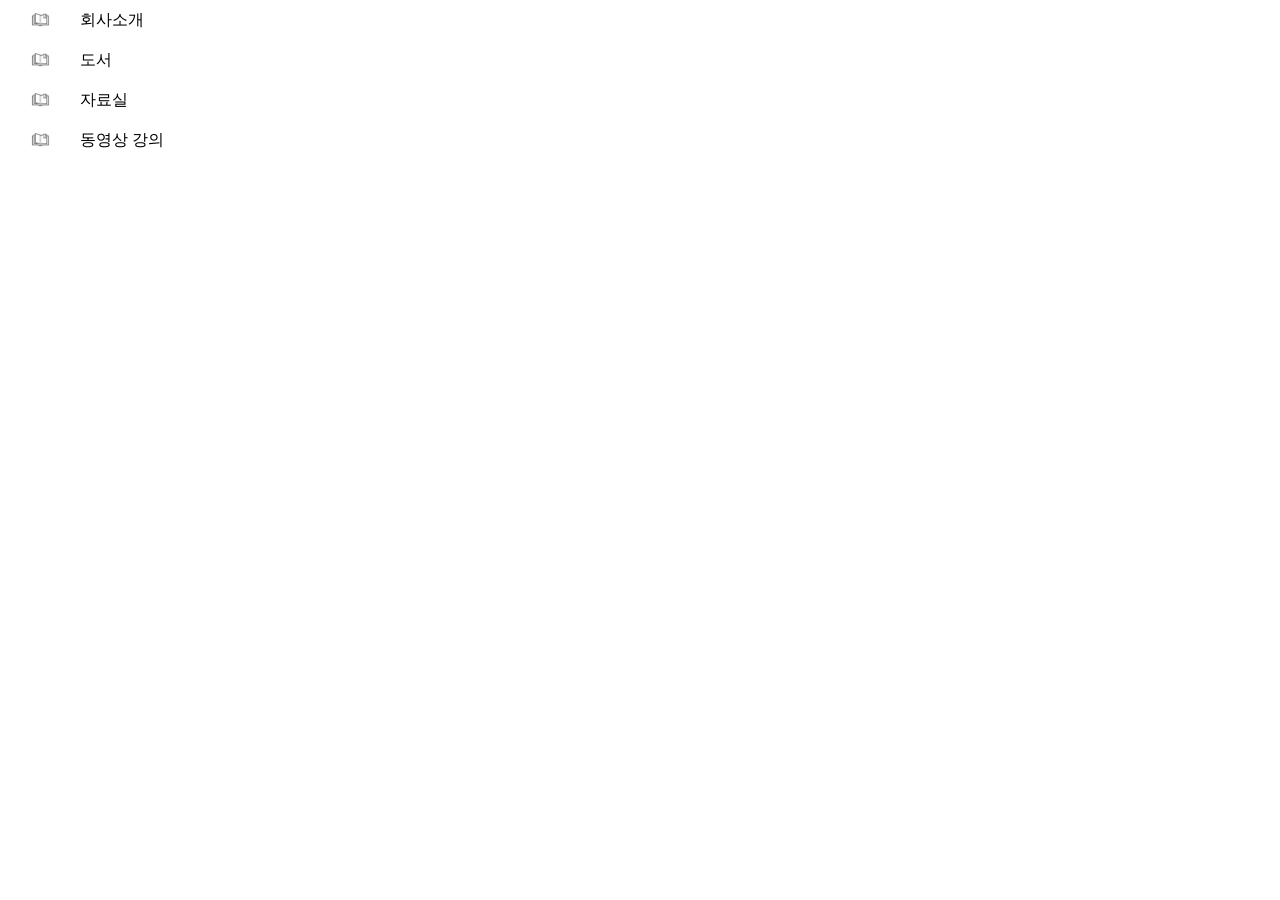
<file: index.html>
<!DOCTYPE html>
<html lang="ko">
<head>
    <meta charset="UTF-8">
    <meta name="viewport" content="width=device-width, initial-scale=1.0">
    <title>background</title>
    <link rel="stylesheet" href="index.css">
</head>
<body>
    <ul>
        <li>회사소개</li>
        <li>도서</li>
        <li>자료실</li>
        <li>동영상 강의</li>
    </ul>
</body>
</html>
</file>
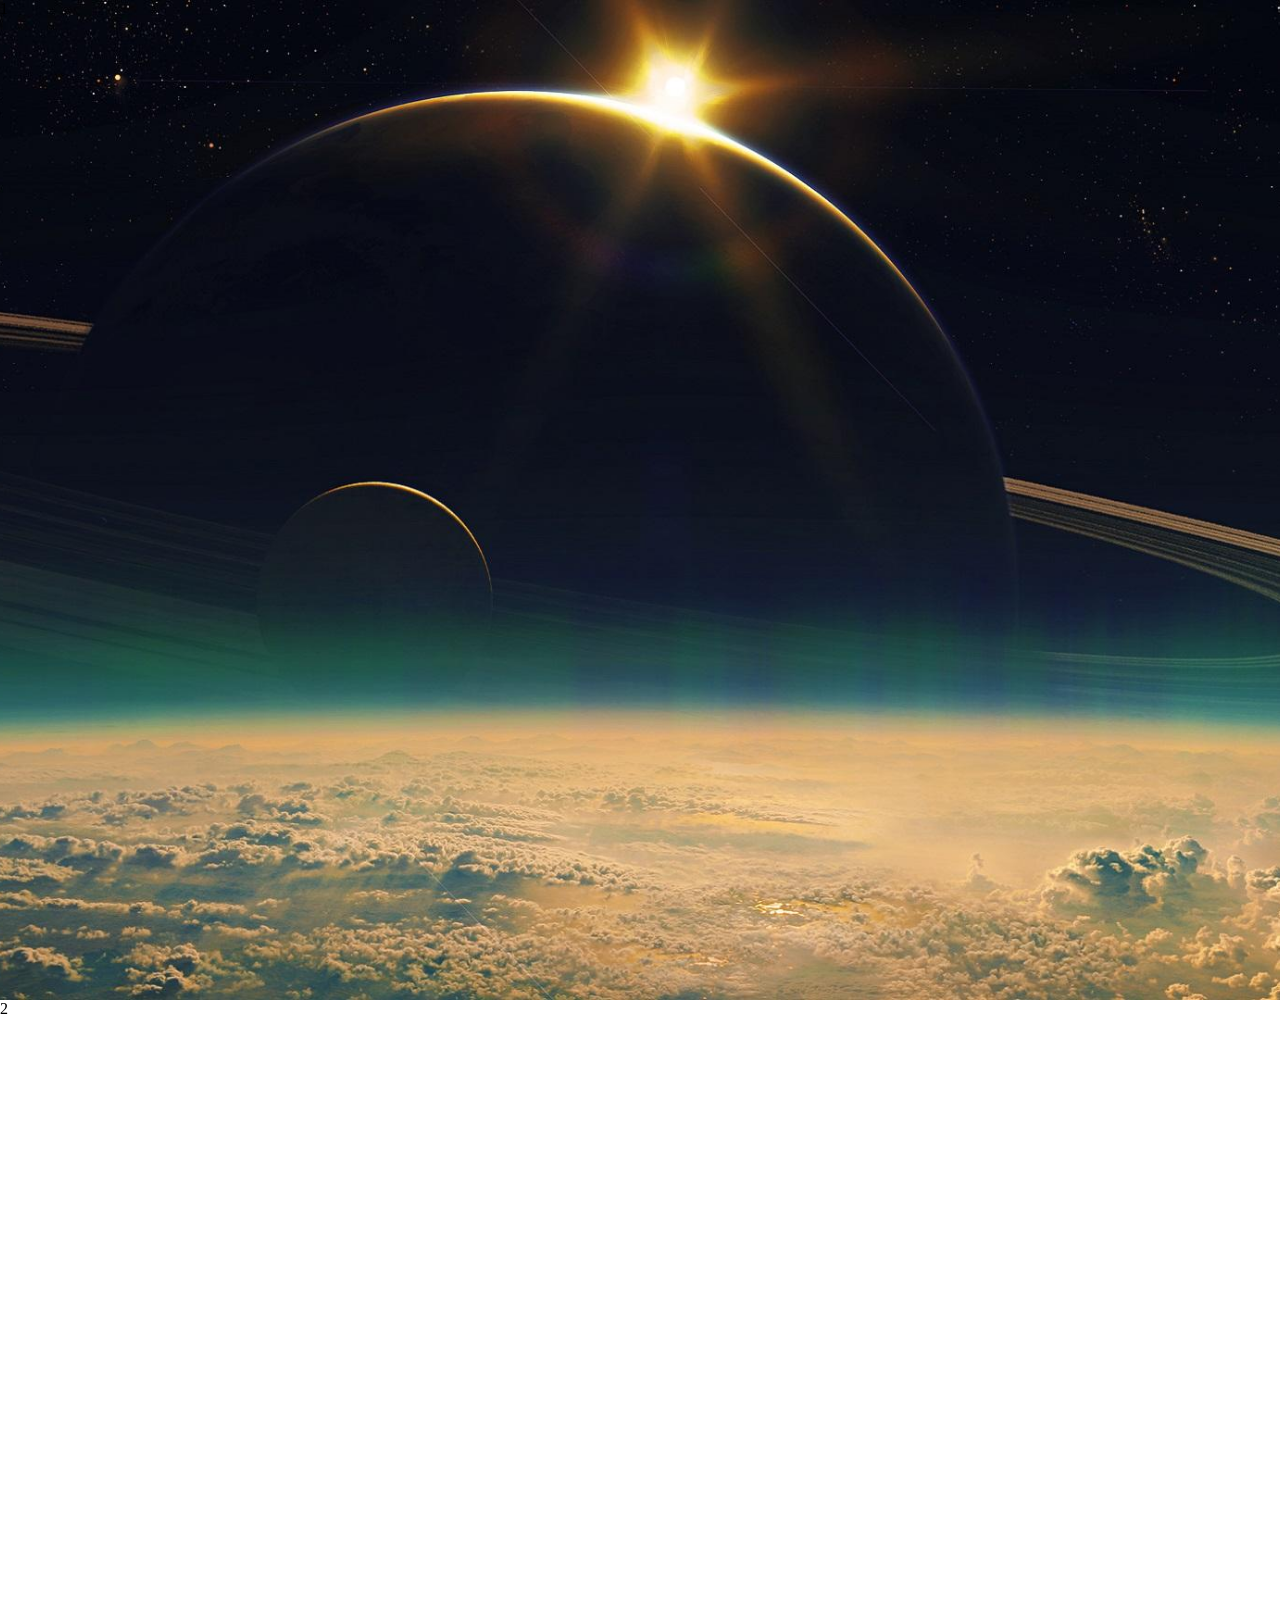
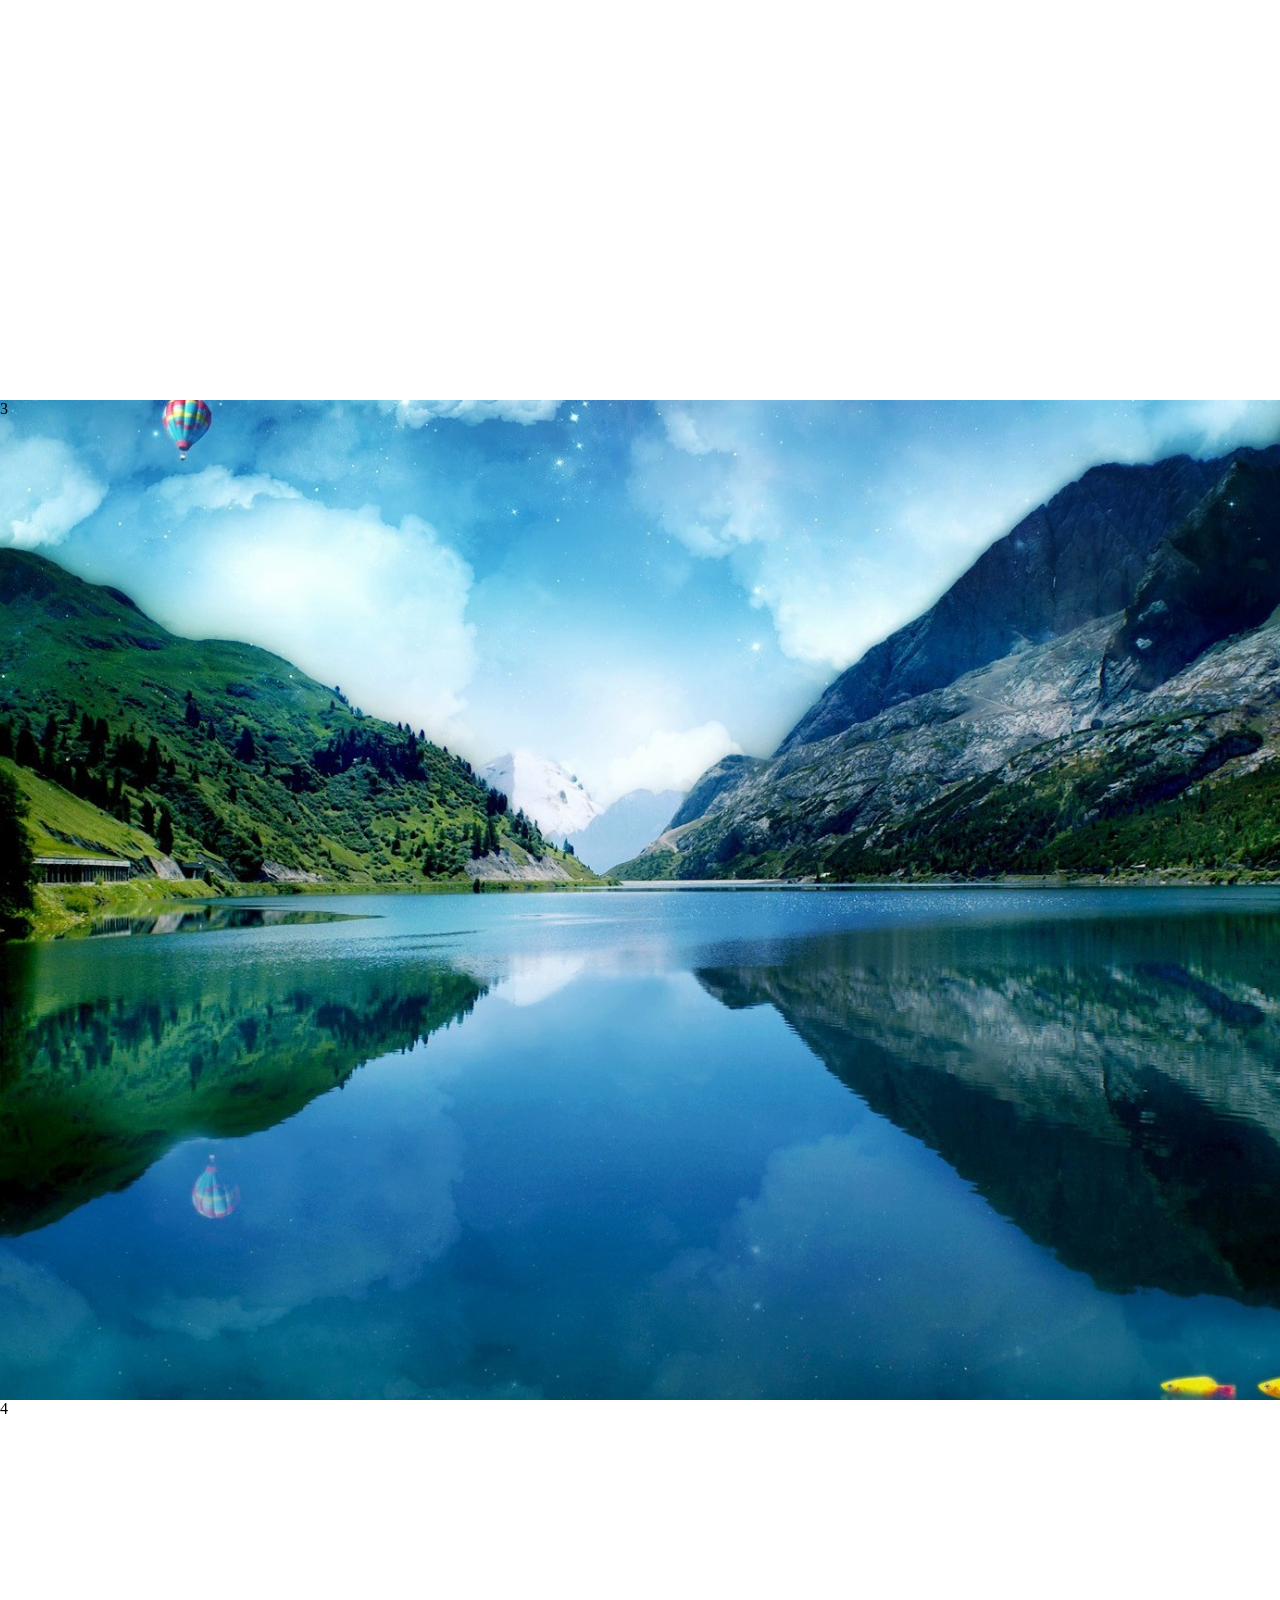
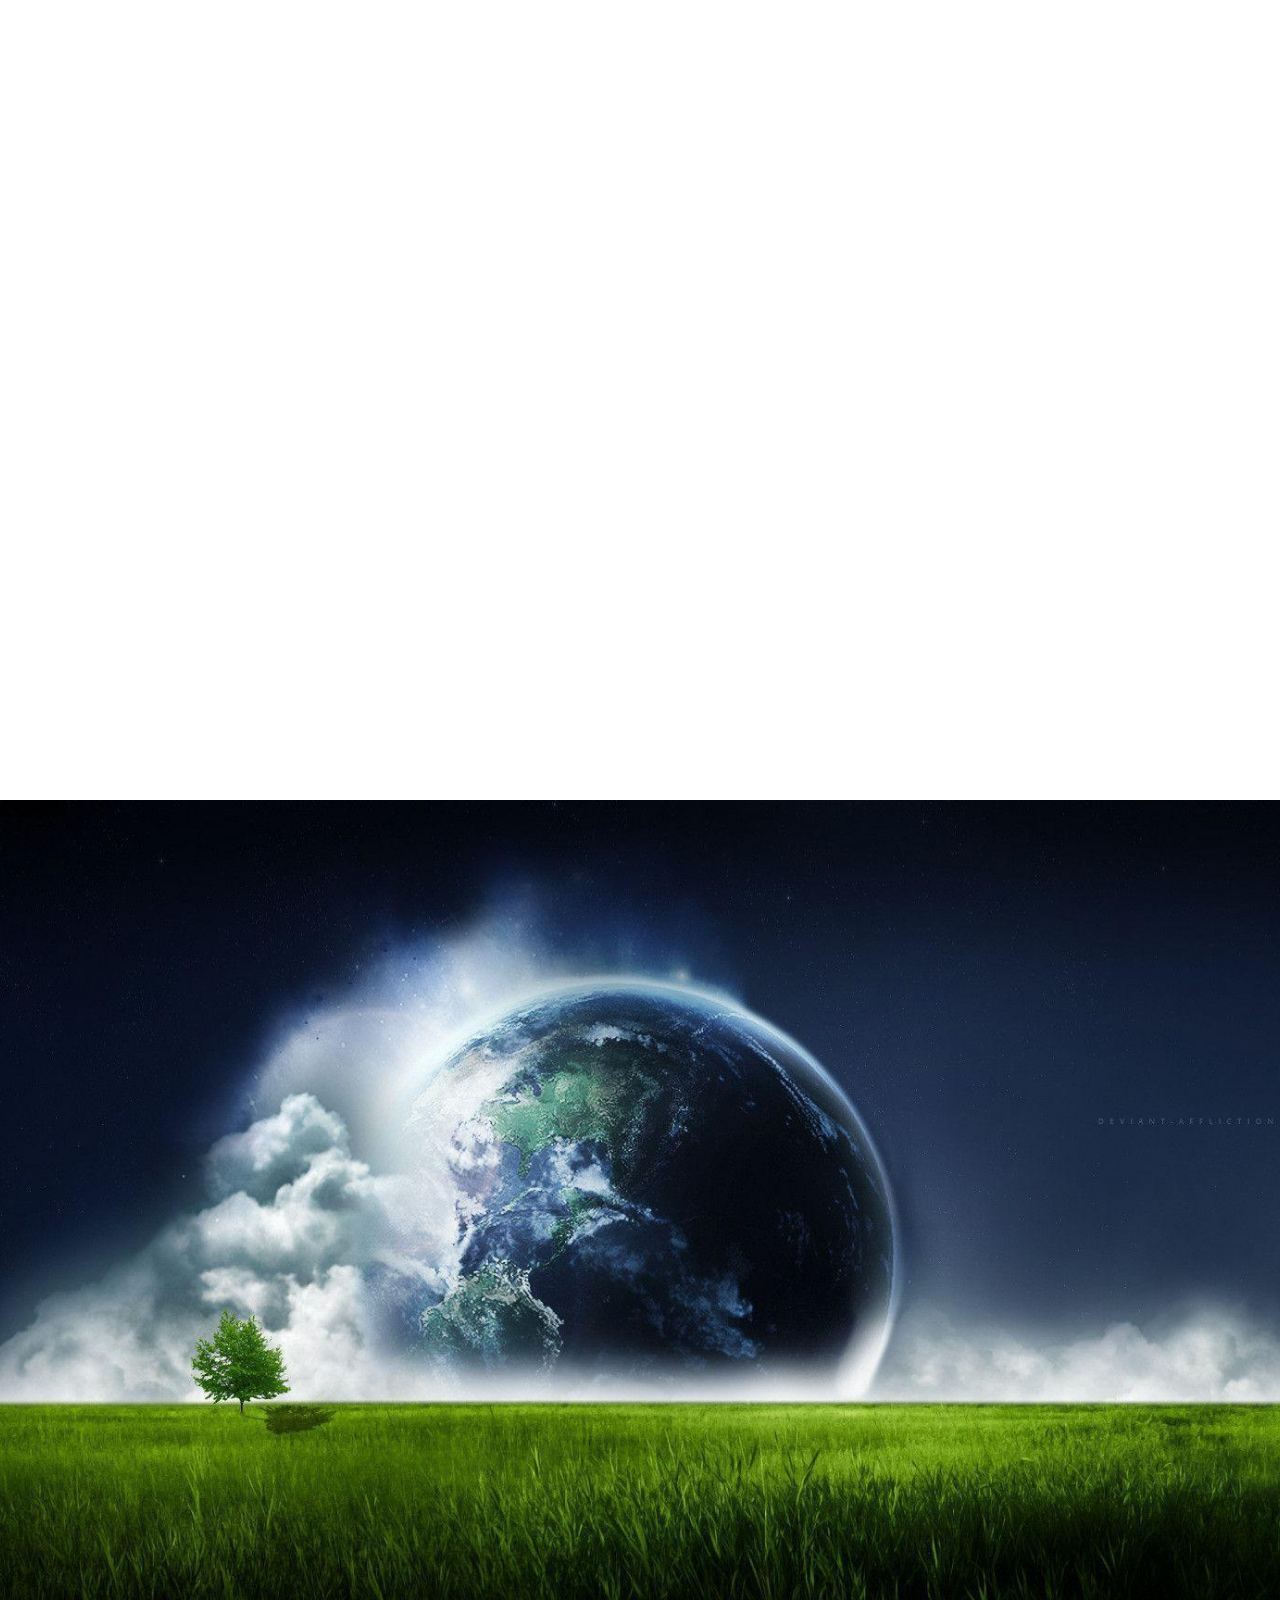
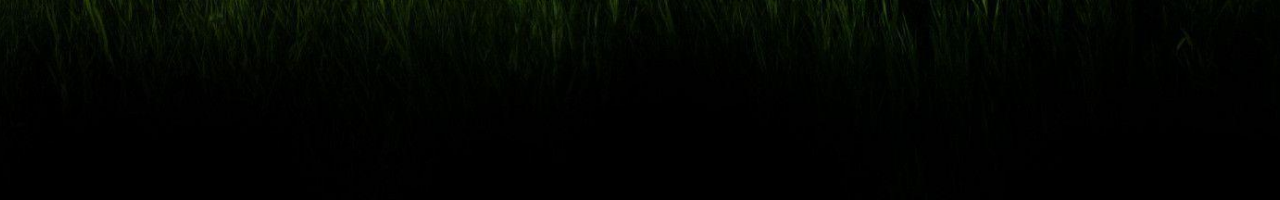
<file: attachment.html>
<!doctype html>
<html lang="ko">
  <head>
    <meta charset="UTF-8" />
    <meta name="viewport" content="width=device-width, initial-scale=1.0" />
    <title>Document</title>
    <link rel="stylesheet" href="attachment.css" />
  </head>
  <body>
    <div class="area" id="area1">1</div>
    <div class="area" id="area2">2</div>
    <div class="area" id="area3">3</div>
    <div class="area" id="area4">4</div>
    <div class="area" id="area5">5</div>
  </body>
</html>
</file>
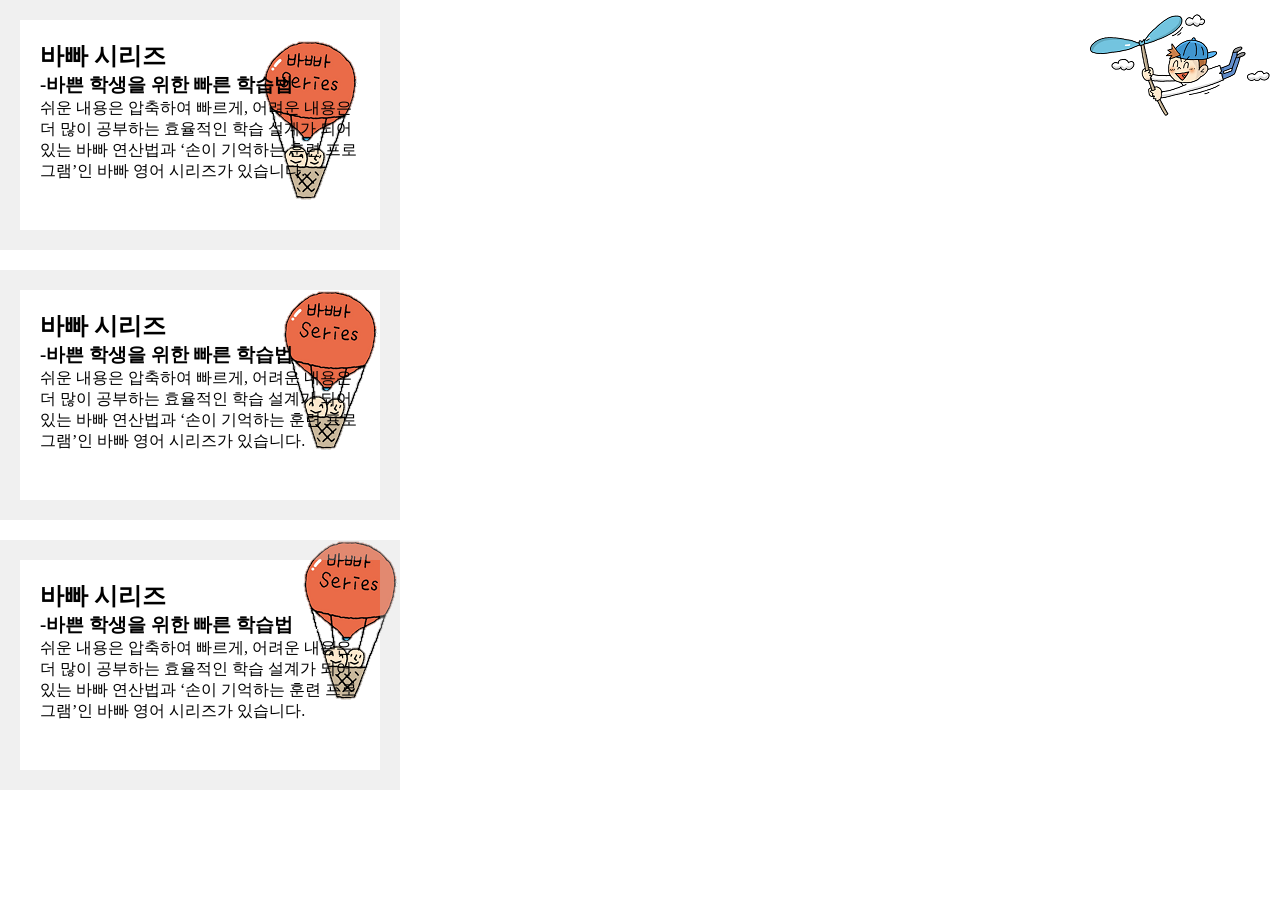
<file: bg-1.html>
<!DOCTYPE html>
<html lang="ko">
<head>
    <meta charset="UTF-8">
    <meta name="viewport" content="width=device-width, initial-scale=1.0">
    <title>background-1</title>
    <link rel="stylesheet" href="bg-1.css">
</head>
<body>
    <div id="bg1">
    <h2>바빠 시리즈 </h2>
    <h3>-바쁜 학생을 위한 빠른 학습법</h3>
    <p>쉬운 내용은 압축하여 빠르게, 어려운 내용은 더 많이 공부하는 효율적인 학습 설계가 되어 있는 바빠 연산법과 ‘손이 기억하는 훈련 프로그램’인 바빠 영어 시리즈가 있습니다.</p>
  </div>
   <div id="bg2">
    <h2>바빠 시리즈 </h2>
    <h3>-바쁜 학생을 위한 빠른 학습법</h3>
    <p>쉬운 내용은 압축하여 빠르게, 어려운 내용은 더 많이 공부하는 효율적인 학습 설계가 되어 있는 바빠 연산법과 ‘손이 기억하는 훈련 프로그램’인 바빠 영어 시리즈가 있습니다.</p>
  </div>
   <div id="bg3">
    <h2>바빠 시리즈 </h2>
    <h3>-바쁜 학생을 위한 빠른 학습법</h3>
    <p>쉬운 내용은 압축하여 빠르게, 어려운 내용은 더 많이 공부하는 효율적인 학습 설계가 되어 있는 바빠 연산법과 ‘손이 기억하는 훈련 프로그램’인 바빠 영어 시리즈가 있습니다.</p>
  </div>
</body>
</html>
</file>
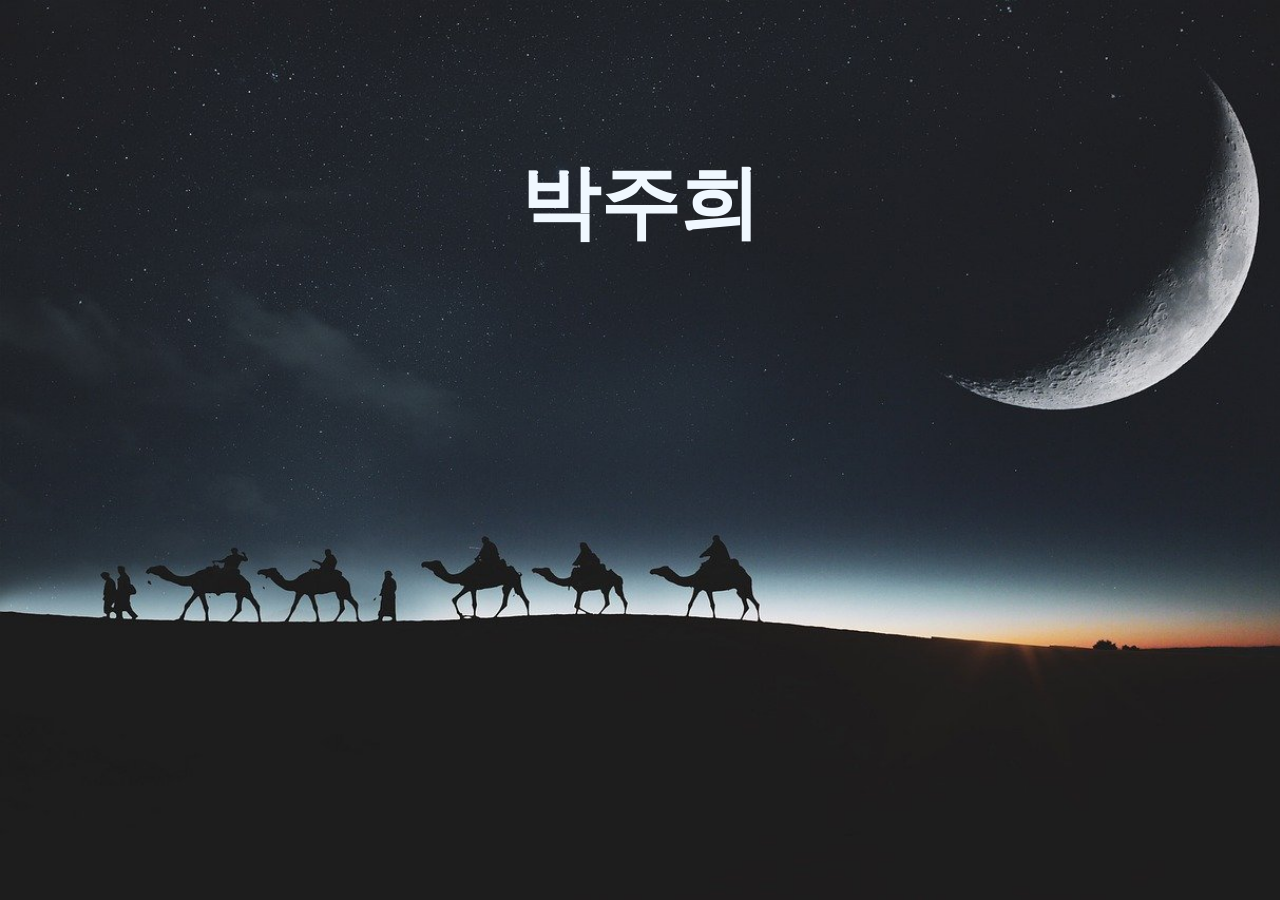
<file: bg-2.html>
<!DOCTYPE html>
<html lang="ko">
<head>
    <meta charset="UTF-8">
    <meta name="viewport" content="width=device-width, initial-scale=1.0">
    <title>Document</title>
    <style>
        body{
            background: url(/images/2.jpg) no-repeat fixed;
        background-size: cover;
        }
        h2{
            margin-top: 150px;
            font-size: 80px;
            text-align: center;
            color: aliceblue;
        }
    </style>
</head>
<body>
    <h2>박주희</h2>
</body>
</html>
</file>
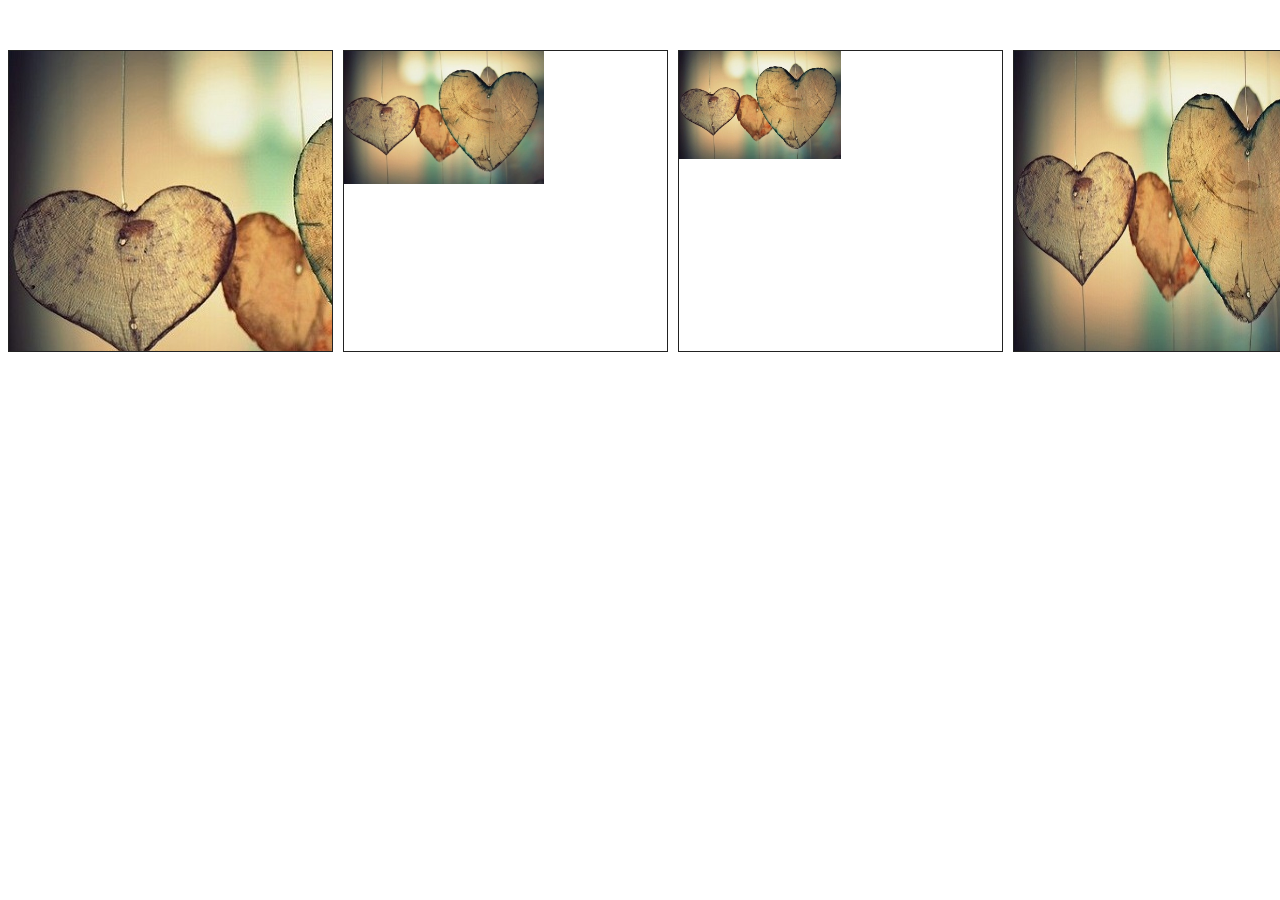
<file: bg-3.html>
<!doctype html>
<html lang="ko">
  <head>
    <meta charset="UTF-8" />
    <meta name="viewport" content="width=device-width, initial-scale=1.0" />
    <title>Document</title>
    <style>
      *+{
        margin: 0;
        padding: 0;
        box-sizing: border-box;
      }
      #container {
        width: 2000px;
        margin: 50px auto;
        display: flex;
        gap: 10px;
      }
      .box {
        border: 1px solid #222;
        width: 300px;
        height: 300px;
        flex: 1;
        background: url(images/5.jpg) no-repeat left top;
      }
      #bg1 {
        background-size: auto;
      }
      #bg2 {
        background-size: 200px;
         /* 너비는 200px, 높이는 자동계산 */
      }
       #bg3 {
        background-size: 50%;
         /* 너비는 200px, 높이는 자동계산 */
      }
       #bg4 {
        background-size: 100% 100%;
         /* 너비는 200px, 높이는 자동계산 */
      }
         #bg5 {
        background-size: contain;
         /*요소안에 높이가 다 보이게 */
      }
          #bg6 {
        background-size: contain;
         /*요소안에 높이가 다 보이게 */
      }


    </style>
  </head>
  <body>
    <div id="container">
      <div class="box" id="bg1"></div>
      <div class="box" id="bg2"></div>
      <div class="box" id="bg3"></div>
      <div class="box" id="bg4"></div>
      <div class="box" id="bg5"></div>
      <div class="box" id="bg6"></div>
    </div>
  </body>
</html>
</file>
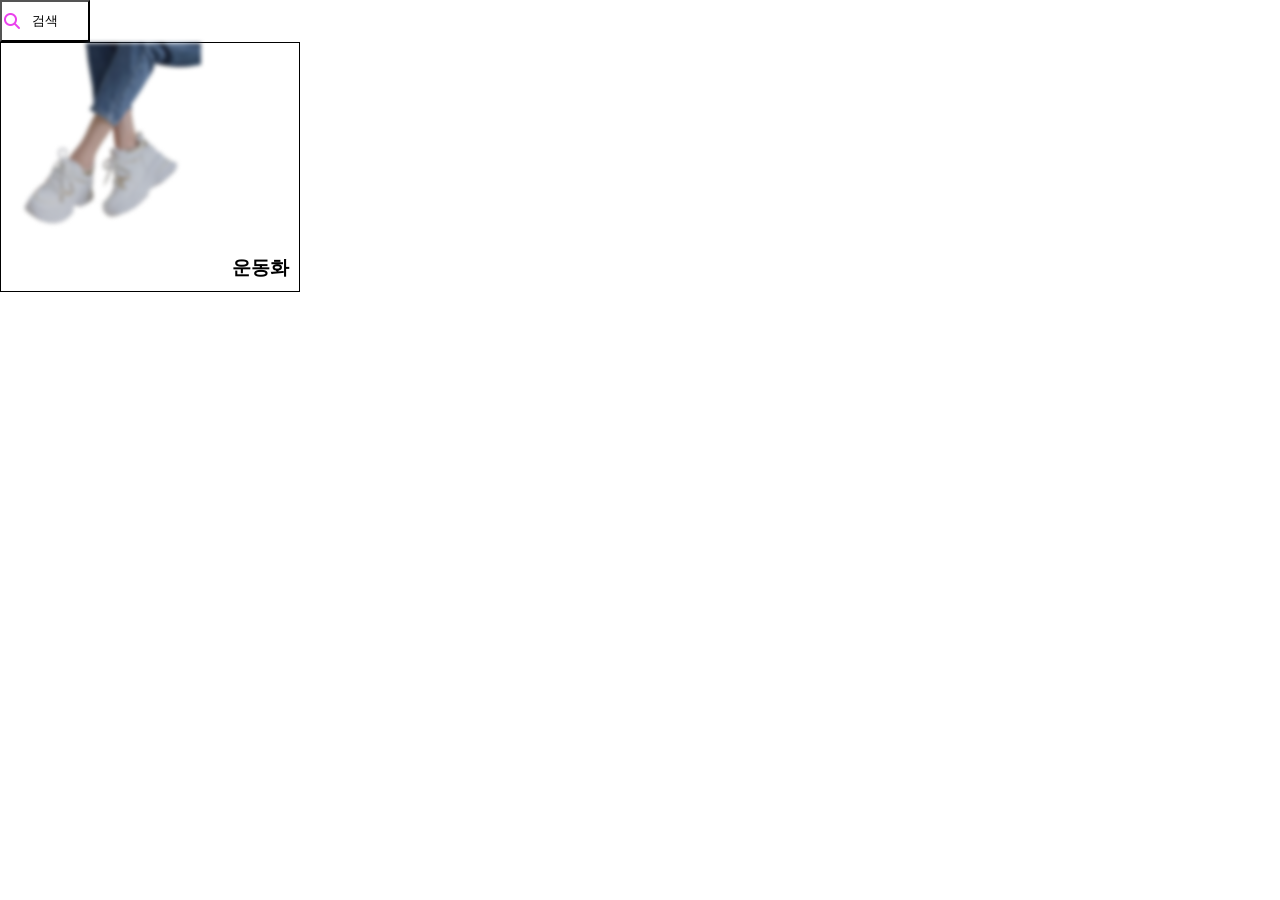
<file: bg_ex.html>
<!DOCTYPE html>
<html lang="ko">
<head>
    <meta charset="UTF-8">
    <meta name="viewport" content="width=device-width, initial-scale=1.0">
    <title>배경이미지 예제</title>
    <link rel="stylesheet" href="bg-ex.css">
</head>
<body>
    <button class="search">검색</button>
    <div class="product">
        <h3>운동화</h3>
    </div>
</body>
</html>
</file>
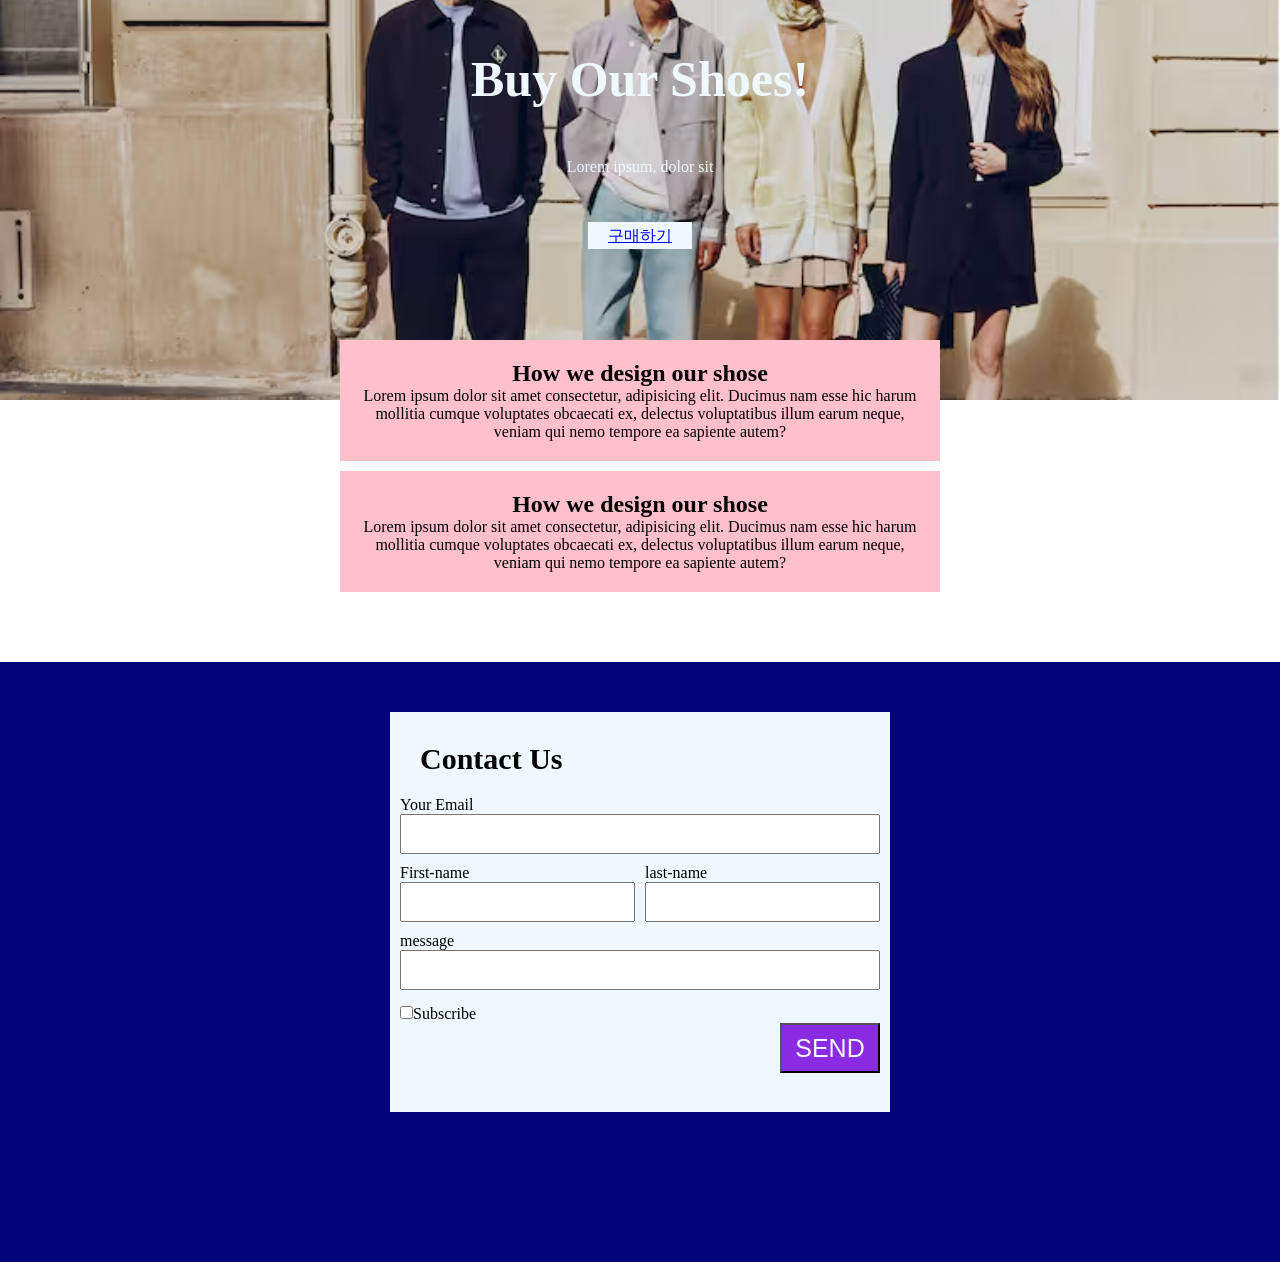
<file: shose.html>
<!doctype html>
<html lang="ko">
  <head>
    <meta charset="UTF-8" />
    <meta name="viewport" content="width=device-width, initial-scale=1.0" />
    <title>Document</title>
    <link rel="stylesheet" href="shose.css" />
  </head>
  <body>
    <div class="container">
      <!-- 영역1 -->
      <div class="box1">
        <h2>Buy Our Shoes!</h2>
        <p>Lorem ipsum, dolor sit</p>
        <a href="#">구매하기</a>
      </div>
      <!-- 영역2 -->
      <div class="box2">
        <div class="text1">
          <h2>How we design our shose</h2>
          <p>
            Lorem ipsum dolor sit amet consectetur, adipisicing elit. Ducimus
            nam esse hic harum mollitia cumque voluptates obcaecati ex, delectus
            voluptatibus illum earum neque, veniam qui nemo tempore ea sapiente
            autem?
          </p>
        </div>
        <div class="text1">
          <h2>How we design our shose</h2>
          <p>
            Lorem ipsum dolor sit amet consectetur, adipisicing elit. Ducimus
            nam esse hic harum mollitia cumque voluptates obcaecati ex, delectus
            voluptatibus illum earum neque, veniam qui nemo tempore ea sapiente
            autem?
          </p>
        </div>
      </div>
      <!-- 영역3 -->
      <div class="box3">
        <ul class="list">
          <li class="contact">Contact Us</li>
          <li class="list-1">
            <p>Your Email</p>
            <input type="email" name="email" id="#" />
          </li>
          <div class="list-con">
            <li class="list-2">
              <p>First-name</p>
              <input type="email" name="email" id="#" />
            </li>
            <li class="list-3">
              <p>last-name</p>
              <input type="email" name="email" id="#" />
            </li>
          </div>
          <li class="list-4">
            <p>message</p>
            <input type="email" name="email" id="#" />
          </li>
          <li class="list-5">
            <input type="checkbox" name="" id="" />Subscribe
          </li>
          <li><button>SEND</button></li>
        </ul>
      </div>
    </div>
  </body>
</html>
</file>
<file: index.css>
*{
    margin: 0;
    padding: 0;
    box-sizing: border-box;
}
a{
    text-decoration: none;
}
ul,li{
    list-style: none;
}
body{
    /* background-image: url(images/1.jpg); */
    /* 배경이미지의 반복 방버블 지정 */
    /* 브라우저 화면 너비에 가득 찰때까지 가로로 반복 */
    background-repeat: no-repeat;
    /* 배경의 이미지 조절 */
/* background-position<수평위치><tn수직위치> */
background-position: left top;
}
li{
    background-size: 20px;
    background: url(/images/book.png) no-repeat left center / 20px;
    padding-left: 50px;
    line-height: 40px;
}
ul{
    width: 200px;
    margin-left: 30px;
}
</file>
<file: attachment.css>
* {
  margin: 0;
  padding: 0;
  box-sizing: border-box;
}
.area {
  /* background-color: rgb(178, 201, 201); */
  width: 100%;
  height: 1000px;
  background-color: antiquewhite;
}
#area1 {
  background: url("images/attachment/bg1.jpg") no-repeat  center;
  background-size: cover;
}
#area2 {
  background: url("images/attachment/bg2.jpg") no-repeat center fixed;
  background-size: cover;
}
#area3 {
  background: url("images/attachment/bg3.jpg") no-repeat center;
  background-size: cover;
}
#area4 {
  background: url("images/attachment/bg4.jpg") no-repeat center fixed;
  background-size: cover;
  background-attachment: fixed;
}
#area5 {
  background: url("images/attachment/bg5.jpg") no-repeat center;
  background-size: cover;
}
</file>
<file: bg-1.css>
*{
    margin: 0;
    padding: 0;
    box-sizing: border-box;
}
a{
    text-decoration: none;
}
ul,li{
    list-style: none;
}
body{
    
    background: url(/images/3.png) no-repeat right top;
    /* 배경 이미지 고정 */
    background-attachment: fixed;
}
div{
    width: 400px;
    height: 250px;
    padding: 20px;
    border: 20px solid rgba(204, 204, 204, 0.3);
    margin-bottom: 20px;
    background: url(/images/4.png) no-repeat right top;
}
#bg1{
    /* 배경 이미지의 적용 범위를 조절 */
    background-origin: content-box;
}
#bg2{
    /* 배경이미지의 적용 범위를 패딩까지 표시 */
    background-origin: padding-box;
}
#bg3{
    /* 배경이미지의 적용 범위를 패딩까지 표시 */
    background-origin: border-box;
}
</file>
<file: bg-ex.css>
*{
    margin: 0;
    padding: 0;
    box-sizing: border-box;
}
.search{
    padding: 10px 30px;
    background: url(images/magnifying-glass.png) no-repeat left center; 
    background-size: 20px;
}
.product{
    width: 300px;
    height: 250px;
    /* background: url(images/shose.png) no-repeat left top; */
    background-size: 250px;
    padding: 10px;
    display: flex;
    align-items: flex-end;
    justify-content: flex-end;
    border: 1px solid black;
    position: relative;

}
.product::before{
    content:"";
    background:url(images/shose.png) no-repeat ;
    background-size: 200px;
    width: 100%;
    height: 100%;
    top: 0;
    left: 0;
    position: absolute;
    filter: brightness(0.8) blur(2px);
}
</file>
<file: shose.css>
* {
  padding: 0;
  margin: 0;
  box-sizing: border-box;
}
ul,
li {
  list-style: none;
}
.box1 {
  width: 100%;
  height: 400px;
  background: url(images/shose1.jpg) no-repeat left bottom;
  background-size: cover;

  text-align: center;
  color: aliceblue;
}
.box1 h2 {
  padding: 50px;
  font-size: 50px;
}
.box1 p {
  padding-bottom: 50px;
}
.box1 a {
  padding: 5px 20px;
  border: none;
  background-color: aliceblue;
}
/* section 2 */
.text1 {
  background-color: pink;
  margin: 10px auto;
  align-items: center;
  width: 600px;
  padding: 20px;
  /* height: 100px; */
}
.box2 {
  width: 100%;
  margin: -100px auto;
  padding: 30px;
  /* position: absolute; */
  top: 400px;
  left: 50%;
  /* transform: translateX(-50%); */
  margin-bottom: 30px;
  text-align: center;
}
.box3 {
  width: 100%;
  height: 600px;
  background-color: rgb(4, 4, 122);
  padding: 50px;
}
.list {
  background-color: aliceblue;
  margin: 0 auto;
  align-items: center;
  width: 500px;
  height: 400px;
  padding: 10px;
}
.contact {
  font-size: 30px;
  font-weight: bold;
  padding: 10px;
  margin: 10px;
}


.list-1 input {
  width: 100%;
  height: 40px;
  margin-bottom: 10px;
}
.list-2 input, .list-3 input {
  width: 100%;
  height: 40px;
  margin-bottom: 10px;
}
.list-con {
  display: flex;
  gap: 10px;
}

.list-2, .list-3{
      flex: 1;
      
      
}


.list-4 input {
  width: 100%;
  height: 40px;
margin-bottom: 15px;
}
button{
    width: 100px;
    height: 50px;
    margin-left: 380px;
    font-size: 25px;
    background-color: blueviolet;
    color: aliceblue;
}
</file>
